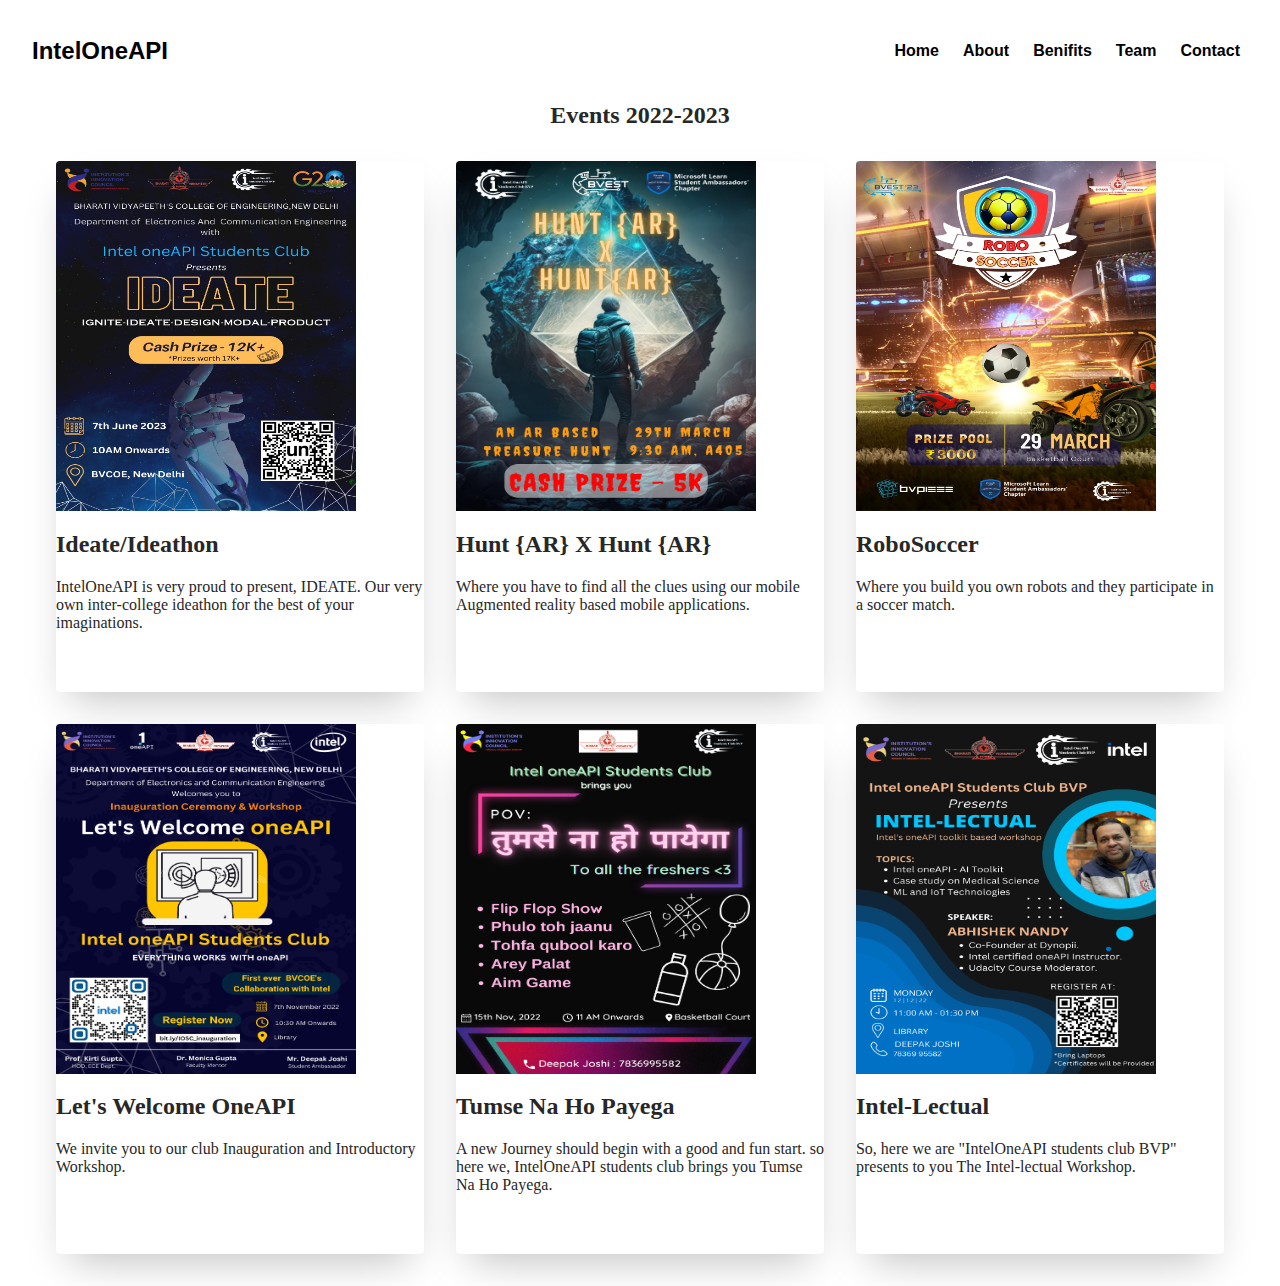
<file: event/index.html>
<!DOCTYPE html>
<html lang="pt-br">

<head>
  <meta charset="UTF-8">
  <meta http-equiv="X-UA-Compatible" content="IE=edge">
  <meta name="viewport" content="width=device-width, initial-scale=1.0">

   <!-- Favicons -->
   <link href="assets/logo.png" rel="icon">
   <link href="assets/logo.png" rel="apple-touch-icon">

  <title>Our Events</title>
  <link rel="stylesheet" href="styles.css">
</head>

<body>
  <header id="header">
    <a id="logo" href="\index.html">IntelOneAPI</a>
    <nav id="nav">
      <button aria-label="Abrir Menu" id="btn-mobile" aria-haspopup="true" aria-controls="menu" aria-expanded="false">
        <span id="hamburger"></span>
      </button>
      <ul id="menu" role="menu">
        <li><a href="\index.html">Home</a></li>
        <li><a href="\#about">About</a></li>
        <li><a href="\#benifits">Benifits</a></li>
        <li><a href="\#team">Team</a></li>
        <li><a href="\#team">Contact</a></li>
      </ul>
    </nav>
  </header>

  <div class="main">
    <h1 style="font-weight: bolder;">Events 2022-2023</h1>
    <ul class="cards">
      <li class="cards_item">
        <div class="card">
          <div class="card_image"><img src="assets/ideathon.jpg"></div>
          <div class="card_content">
            <h2 class="card_title">Ideate/Ideathon</h2>
            <p class="card_text">IntelOneAPI is very proud to present, IDEATE. Our very own inter-college ideathon for the best of your imaginations. </p>
            <button class="btn card_btn">Read More</button>
          </div>
        </div>
      </li>
      <li class="cards_item">
        <div class="card">
          <div class="card_image"><img src="assets/hunt.jpg"></div>
          <div class="card_content">
            <h2 class="card_title">Hunt {AR} X Hunt {AR}</h2>
            <p class="card_text">Where you have to find all the clues using our mobile Augmented reality based mobile applications.</p>
            <button class="btn card_btn">Read More</button>
          </div>
        </div>
      </li>
      <li class="cards_item">
        <div class="card">
          <div class="card_image"><img src="assets/robosoccer.jpg"></div>
          <div class="card_content">
            <h2 class="card_title">RoboSoccer</h2>
            <p class="card_text">Where you build you own robots and they participate in a soccer match.</p>
            <button class="btn card_btn">Read More</button>
          </div>
        </div>
      </li>
      <li class="cards_item">
        <div class="card">
          <div class="card_image"><img src="assets/event1.png"></div>
          <div class="card_content">
            <h2 class="card_title">Let's Welcome OneAPI</h2>
            <p class="card_text">We invite you to our club Inauguration and Introductory Workshop.</p>
            <button class="btn card_btn">Read More</button>
          </div>
        </div>
      </li>
      <li class="cards_item">
        <div class="card">
          <div class="card_image"><img src="assets/event2.png"></div>
          <div class="card_content">
            <h2 class="card_title">Tumse Na Ho Payega</h2>
            <p class="card_text">A new Journey should begin with a good and fun start. so here we, IntelOneAPI students club brings you Tumse Na Ho Payega.</p>
            <button class="btn card_btn">Read More</button>
          </div>
        </div>
      </li>
      <li class="cards_item">
        <div class="card">
          <div class="card_image"><img src="assets/event3.png"></div>
          <div class="card_content">
            <h2 class="card_title">Intel-Lectual</h2>
            <p class="card_text">So, here we are "IntelOneAPI students club BVP" presents to you The Intel-lectual Workshop.</p>
            <button class="btn card_btn">Read More</button>
          </div>
        </div>
      </li>
    </ul>
  </div>

  <script src="script.js"></script>






</body>

</html>
</file>
<file: event/styles.css>
body,
ul {
  margin: 0px;
  padding: 0px;
}

a {
  color: black;
  text-decoration: none;
  font-family: sans-serif;
  font-weight: bold;
}

a:hover {
  background: rgba(0, 0, 0, 0.05);
}

#logo {
  font-size: 1.5rem;
  font-weight: bold;
}

#header {
  box-sizing: border-box;
  height: 70px;
  padding: 1rem;
  display: flex;
  align-items: center;
  justify-content: space-between;
  background: white;
}

#menu {
  display: flex;
  list-style: none;
  gap: 0.5rem;
}

#menu a {
  display: block;
  padding: 0.5rem;
}

#btn-mobile {
  display: none;
}

@media (max-width: 600px) {
  #menu {
    display: block;
    position: absolute;
    width: 100%;
    top: 70px;
    right: 0px;
    background: #e7e7e7;
    transition: 0.6s;
    z-index: 1000;
    height: 0px;
    visibility: hidden;
    overflow-y: hidden;
  }
  #nav.active #menu {
    height: calc(100vh - 70px);
    visibility: visible;
    overflow-y: auto;
  }
  #menu a {
    padding: 1rem 0;
    margin: 0 1rem;
    border-bottom: 2px solid rgba(0, 0, 0, 0.05);
  }
  #btn-mobile {
    display: flex;
    padding: 0.5rem 1rem;
    font-size: 1rem;
    border: none;
    background: none;
    cursor: pointer;
    gap: 0.5rem;
  }
  #hamburger {
    border-top: 2px solid;
    width: 20px;
  }
  #hamburger::after,
  #hamburger::before {
    content: '';
    display: block;
    width: 20px;
    height: 2px;
    background: currentColor;
    margin-top: 5px;
    transition: 0.3s;
    position: relative;
  }
  #nav.active #hamburger {
    border-top-color: transparent;
  }
  #nav.active #hamburger::before {
    transform: rotate(135deg);
  }
  #nav.active #hamburger::after {
    transform: rotate(-135deg);
    top: -7px;
  }
}



input{
  display: none;
}

.tag{
  font-size: 20px;
  margin: 1.5em 0px;
  padding: 5px 25px;
  border-radius: 50px;
  display: inline-block;
  cursor: pointer;
  background: #efefef;
  text-decoration: none;
  color: black;
  border: 1px solid #ccc;
}

img{
  max-width: 300px;
  width: 300px;
  height: 300px;
  transition: all .4s ease-in-out;
}
/*filter CSS */

#fish:checked ~ .images > img:not([class*='fish']),
#birds:checked ~ .images > img:not([class*='birds']),
#lion:checked ~ .images > img:not([class*='lion']){
 width: 0px;
 height: 0px;
}

#all:checked ~ .all,
#fish:checked ~ .tag1, 
#birds:checked ~ .tag2,
#lion:checked ~ .tag3{
  background-color: #333333;      
  color: white;
} 

/* Font */
@import url('https://fonts.googleapis.com/css?family=Quicksand:400,700');

/* Design */
*,
*::before,
*::after {
  box-sizing: border-box;
}

html {
  background-color: white
}

body {
  color: #272727;
  font-family: 'Quicksand', serif;
  font-style: normal;
  font-weight: 400;
  letter-spacing: 0;
  padding: 1rem;
}

.main{
  max-width: 1200px;
  margin: 0 auto;
}

h1 {
    font-size: 24px;
    font-weight: 400;
    text-align: center;
}

img {
  height: 350px;
  max-width:100%;
  vertical-align: middle;
}

.btn {
  color: #ffffff;
  padding: 0.8rem;
  font-size: 14px;
  text-transform: uppercase;
  border-radius: 4px;
  font-weight: 400;
  display: block;
  width: 100%;
  cursor: pointer;
  border: 1px solid rgba(255, 255, 255, 0.2);
  background: transparent;
}

.btn:hover {
  background-color: rgba(255, 255, 255, 0.12);
}

.cards {
  display: flex;
  flex-wrap: wrap;
  list-style: none;
  margin: 0;
  padding: 0;
}

.cards_item {
  display: flex;
  padding: 1rem;
}

@media (min-width: 40rem) {
  .cards_item {
    width: 50%;
  }
}

@media (min-width: 56rem) {
  .cards_item {
    width: 33.3333%;
  }
}

.card {
  background-color: white;
  border-radius: 0.25rem;
  box-shadow: 0 20px 40px -14px rgba(0, 0, 0, 0.25);
  display: flex;
  flex-direction: column;
  overflow: hidden;
}

/* .card_content {
  padding: 1rem;
  background: linear-gradient(to bottom left, #EF8D9C 40%, #FFC39E 100%);
}

.card_title {
  color: #ffffff;
  font-size: 1.1rem;
  font-weight: 700;
  letter-spacing: 1px;
  text-transform: capitalize;
  margin: 0px;
}

.card_text {
  color: #ffffff;
  font-size: 0.875rem;
  line-height: 1.5;
  margin-bottom: 1.25rem;    
  font-weight: 400;
} */
.made_by{
  font-weight: 400;
  font-size: 18px;
  margin-top: 35px;
  text-align: center;
}
</file>
